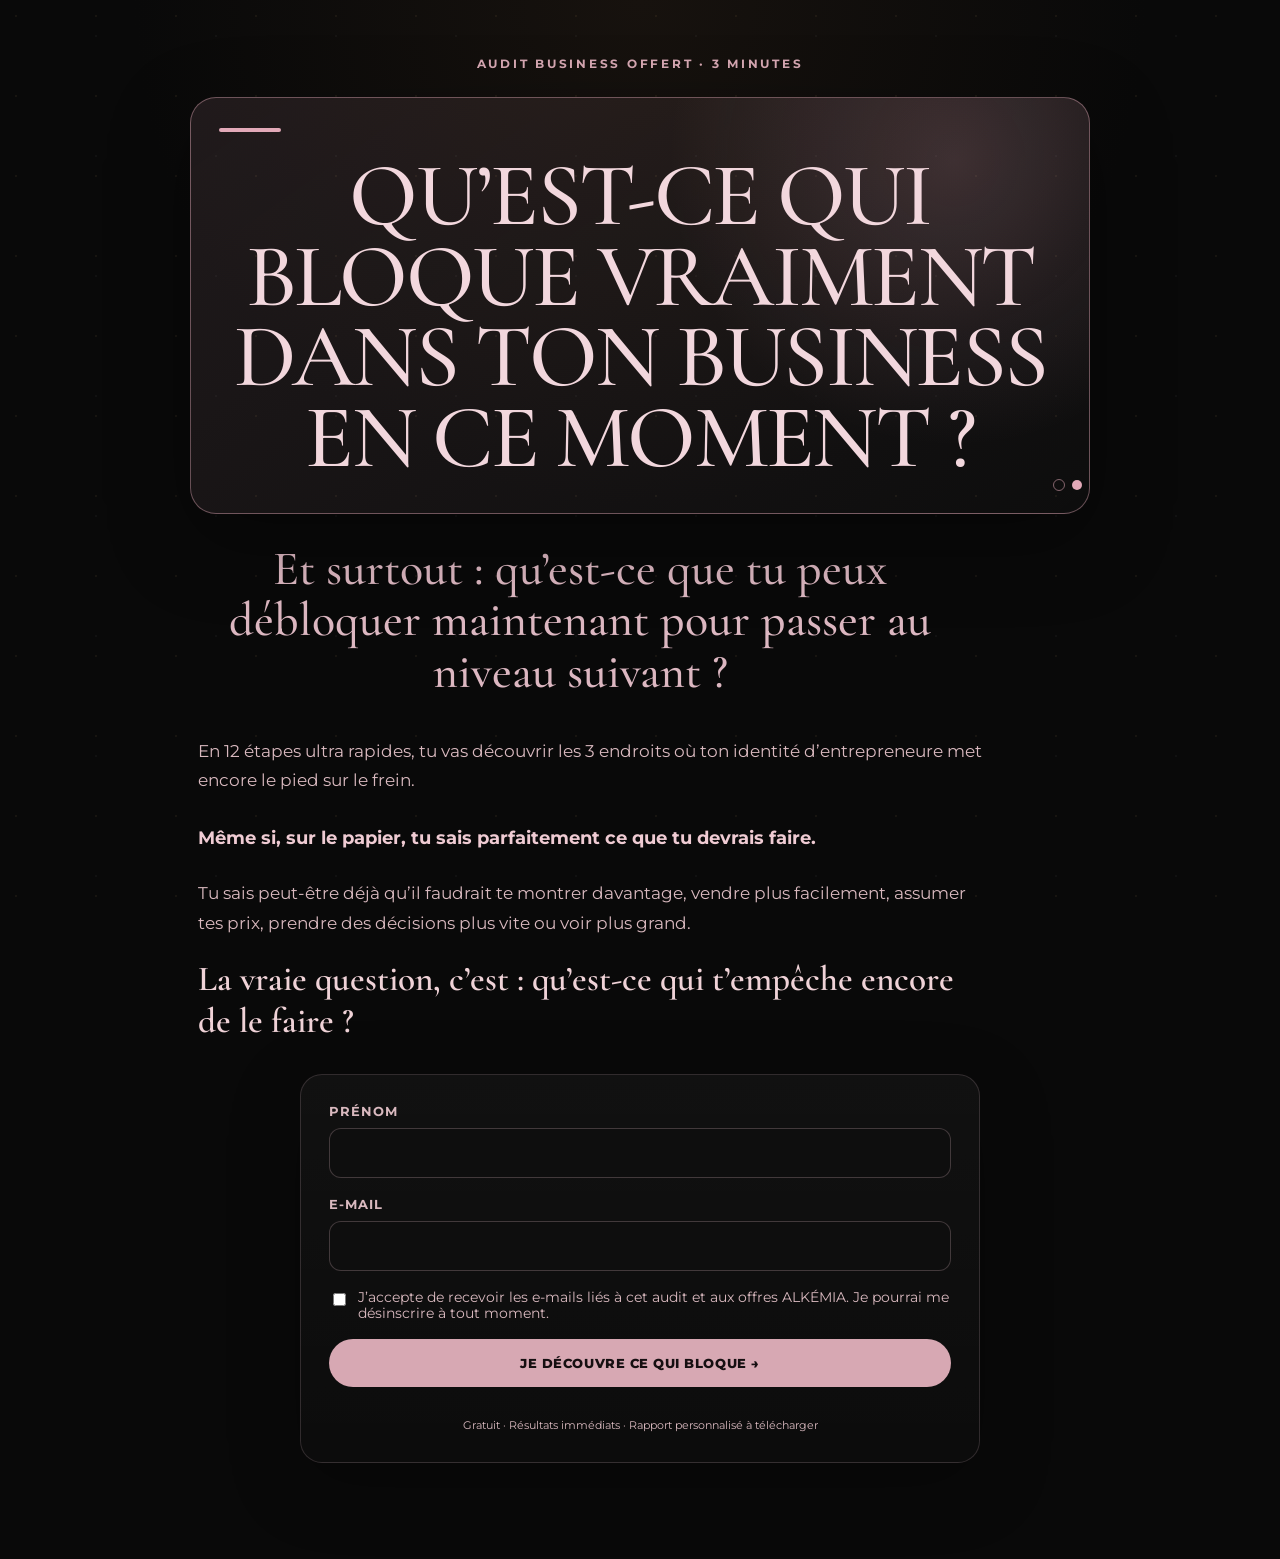
<file: index.html>
<!doctype html>
<html lang="fr">
<head>
  <meta charset="UTF-8" />
  <meta name="viewport" content="width=device-width, initial-scale=1.0" />
  <title>Diagnostic SUCCESS — ALKÉMIA</title>
  <meta name="description" content="Découvre les dimensions de ton identité entrepreneuriale qui freinent aujourd’hui la croissance de ton business." />
  <link rel="preconnect" href="https://fonts.googleapis.com">
  <link rel="preconnect" href="https://fonts.gstatic.com" crossorigin>
  <link href="https://fonts.googleapis.com/css2?family=Cormorant+Garamond:wght@500;600;700&family=Montserrat:wght@400;500;600;700&display=swap" rel="stylesheet">
  <link rel="stylesheet" href="/styles.css" />
</head>
<body>
  <main>
    <section class="hero shell">
      <div class="eyebrow">AUDIT BUSINESS OFFERT · 3 MINUTES</div>
      <h1>QU’EST-CE QUI BLOQUE VRAIMENT DANS TON BUSINESS EN CE MOMENT ?</h1>
      <h2>Et surtout : qu’est-ce que tu peux débloquer maintenant pour passer au niveau suivant ?</h2>
      <div class="hero-copy">
        <p>En 12 étapes ultra rapides, tu vas découvrir les 3 endroits où ton identité d’entrepreneure met encore le pied sur le frein.</p>
        <p class="hero-highlight">Même si, sur le papier, tu sais parfaitement ce que tu devrais faire.</p>
        <p>Tu sais peut-être déjà qu’il faudrait te montrer davantage, vendre plus facilement, assumer tes prix, prendre des décisions plus vite ou voir plus grand.</p>
        <p class="hero-question">La vraie question, c’est : qu’est-ce qui t’empêche encore de le faire ?</p>
      </div>
      <form name="diagnostic-success" method="POST" data-netlify="true" netlify-honeypot="bot-field" id="lead-form" class="form-card form-card--compact">
        <input type="hidden" name="form-name" value="diagnostic-success">
        <p class="hidden"><label>Ne pas remplir : <input name="bot-field"></label></p>
        <label>Prénom<input type="text" name="prenom" required></label>
        <label>E-mail<input type="email" name="email" required></label>
        <label class="consent"><input type="checkbox" name="consent_marketing" value="oui" required><span>J’accepte de recevoir les e-mails liés à cet audit et aux offres ALKÉMIA. Je pourrai me désinscrire à tout moment.</span></label>
        <button type="submit">JE DÉCOUVRE CE QUI BLOQUE →</button>
        <small class="form-reassurance">Gratuit · Résultats immédiats · Rapport personnalisé à télécharger</small>
      </form>
    </section>

    <section id="quiz" class="quiz-shell hidden">
      <div class="quiz-topbar">
        <span id="progress-label">Étape 1 sur 12</span>
        <div class="progress"><span id="progress-bar"></span></div>
      </div>
      <div class="quiz-card">
        <div class="dimension" id="dimension-label"></div>
        <h2 id="question-text">Coche toutes les affirmations qui te ressemblent aujourd’hui.</h2>
        <p class="quiz-help">Tu peux en sélectionner plusieurs.</p>
        <div id="answers" class="answers answers--multi"></div>
        <button id="next-dimension" type="button" class="quiz-next">SUIVANT →</button>
      </div>
    </section>

    <section id="results" class="shell hidden"></section>
  </main>

  <script src="/app.js"></script>
</body>
</html>
</file>
<file: styles.css>
:root{--bg:#090909;--panel:#121212;--panel2:#171717;--text:#e8cfd2;--muted:#c9aeb2;--gold:#c9a56a;--line:#2b2927;--white:#fff}
*{box-sizing:border-box}html{scroll-behavior:smooth}body{margin:0;background:radial-gradient(circle at top,#17120e 0,#090909 30%,#090909 100%);color:var(--text);font-family:Montserrat,Arial,sans-serif}
body:before{content:"";position:fixed;inset:0;pointer-events:none;background-image:radial-gradient(circle at 20% 20%,rgba(201,165,106,.08) 0 1px,transparent 1px),radial-gradient(circle at 80% 30%,rgba(255,255,255,.035) 0 1px,transparent 1px);background-size:80px 80px,120px 120px}
.shell,.quiz-shell{width:min(100% - 32px,980px);margin:auto}.hero{padding:72px 0 96px}.eyebrow,.dimension{font-size:.78rem;letter-spacing:.22em;color:var(--gold);font-weight:700;text-transform:uppercase}
h1,h2,h3{font-family:"Cormorant Garamond",serif;margin:0 0 20px}h1{font-size:clamp(2.7rem,7vw,5.6rem);line-height:.92;letter-spacing:-.03em}h2{font-size:clamp(2rem,5vw,3.4rem);line-height:1.05}h3{font-size:clamp(1.7rem,4vw,2.7rem)}
p{font-size:1.05rem;line-height:1.8;color:var(--muted)}strong{color:var(--text)}
.callout,.intro-card,.form-card,.quiz-card,.result-card,.offer-card{background:linear-gradient(180deg,rgba(255,255,255,.035),rgba(255,255,255,.015));border:1px solid var(--line);border-radius:22px;padding:28px;margin:34px 0;box-shadow:0 20px 70px rgba(0,0,0,.25)}
.callout{border-color:rgba(201,165,106,.4)}.callout-kicker{color:var(--gold);font-weight:700;letter-spacing:.06em}
.score-demo{display:grid;grid-template-columns:repeat(2,1fr);gap:18px;margin:34px 0}.score-demo>div{background:var(--panel);border:1px solid var(--line);border-radius:18px;padding:22px}.score-demo span{display:block;color:var(--gold);font-size:.8rem;letter-spacing:.14em;font-weight:700}.score-demo strong{font-family:"Cormorant Garamond",serif;font-size:3rem;display:block;margin:8px 0}.score-demo small{color:var(--muted);line-height:1.5}
.form-card{display:grid;gap:18px}.form-card label{display:grid;gap:9px;font-size:.82rem;text-transform:uppercase;letter-spacing:.08em;font-weight:700}.form-card input[type="text"],.form-card input[type="email"]{background:#0e0e0e;border:1px solid #34302c;border-radius:12px;padding:16px;color:var(--white);font:inherit}.consent{grid-template-columns:auto 1fr!important;align-items:flex-start;text-transform:none!important;letter-spacing:0!important;font-weight:400!important;color:var(--muted);font-size:.85rem!important}.consent input{margin-top:4px}button,.cta{border:0;border-radius:999px;background:var(--gold);color:#111;padding:16px 22px;font-weight:800;letter-spacing:.04em;cursor:pointer;text-decoration:none;display:inline-block;text-align:center}.hidden{display:none!important}
.quiz-shell{padding:60px 0 90px}.quiz-topbar{margin-bottom:26px;color:var(--muted);font-size:.88rem}.progress{height:8px;background:#222;border-radius:99px;overflow:hidden;margin-top:10px}.progress span{display:block;height:100%;width:0;background:var(--gold);transition:width .2s}.quiz-card h2{margin-top:12px}.answers{display:grid;gap:12px;margin-top:28px}.answer-btn{background:#111;border:1px solid #34302c;color:var(--text);padding:16px 18px;border-radius:14px;text-align:left;font:inherit;transition:.15s}.answer-btn:hover{border-color:var(--gold);transform:translateY(-1px)}
.results-head{padding-top:74px}.scores-grid{display:grid;grid-template-columns:repeat(3,1fr);gap:14px;margin:28px 0 40px}.score-card{background:var(--panel);border:1px solid var(--line);border-radius:16px;padding:18px}.score-card span{display:block;color:var(--muted);font-size:.74rem;letter-spacing:.09em}.score-card strong{display:block;font-family:"Cormorant Garamond",serif;font-size:2.2rem;margin-top:6px}.priority-list{display:grid;gap:20px}.result-card h3{margin-bottom:8px}.result-card .score-badge{color:var(--gold);font-weight:800}.result-card h4{margin:22px 0 6px;font-size:.95rem;color:var(--gold);text-transform:uppercase;letter-spacing:.08em}.offers{margin:54px 0 90px}.offer-card.primary{border-color:rgba(201,165,106,.5)}
@media(max-width:700px){.hero{padding-top:44px}.score-demo,.scores-grid{grid-template-columns:1fr}.callout,.intro-card,.form-card,.quiz-card,.result-card,.offer-card{padding:21px;border-radius:18px}p{font-size:1rem}.quiz-shell{padding-top:34px}}
/* ALKÉMIA — féminisation éditoriale */
body{color:var(--text)}
h1,h2,h3{color:#efd7da;font-weight:600}
.hero h2,.results-head h1 + p strong{font-style:italic;color:#d8b7bc}
p{color:#c9aeb2}
strong{color:#efd7da}
.callout p,.intro-card p,.offer-card p,.result-card p{color:#c9aeb2}
.quiz-card h2{color:#efd7da}
.answer-btn{color:#e8cfd2}
.score-card strong,.score-demo strong{color:#efd7da}
.form-card input[type="text"],.form-card input[type="email"]{color:#efd7da}
.cta,button{font-family:Montserrat,Arial,sans-serif}
.eyebrow,.dimension,.score-demo span,.result-card h4{color:#c9a56a}
.hero>p:first-of-type,.intro-card p:first-of-type{font-family:"Cormorant Garamond",serif;font-size:1.28rem}

/* v3 — ALKÉMIA visual identity: blush + feminine editorial hierarchy */
html body main,html body main p,html body main small,html body main label,
html body main .quiz-topbar,html body main .consent{color:#d9b9bf!important}
html body main strong{color:#f0d5d9!important}
html body main h1,html body main h2,html body main h3{color:#e9cbd0!important}
html body main h1{font-family:"Cormorant Garamond",Georgia,serif!important;font-weight:500!important}
html body main h2{font-family:"Cormorant Garamond",Georgia,serif!important;font-style:italic!important;font-weight:500!important;color:#dcbcc2!important}
html body main h3{font-family:"Cormorant Garamond",Georgia,serif!important;font-weight:500!important}
html body main .hero>p:first-of-type{font-family:"Cormorant Garamond",Georgia,serif!important;font-size:1.35rem!important;font-style:italic!important;color:#e0c2c7!important}
html body main .eyebrow,html body main .dimension,html body main .callout-kicker,
html body main .score-demo span,html body main .result-card h4{color:#c9a56a!important}
html body main .callout{background:linear-gradient(135deg,rgba(217,185,191,.09),rgba(201,165,106,.035))!important;border-color:rgba(217,185,191,.28)!important}
html body main .intro-card,html body main .form-card,html body main .quiz-card,
html body main .result-card,html body main .offer-card{border-color:rgba(217,185,191,.18)!important}
html body main .score-demo small,html body main .score-card span{color:#cbaeb4!important}
html body main .score-demo strong,html body main .score-card strong{color:#efd2d7!important}
html body main .answer-btn{color:#e3c5ca!important;border-color:rgba(217,185,191,.22)!important}
html body main input[type="text"],html body main input[type="email"]{color:#efd2d7!important;border-color:rgba(217,185,191,.25)!important}

/* v4 — rose monochrome, typographie simplifiée */
:root{--gold:#d7a8b3!important;--text:#e8cbd1!important;--muted:#c79fa8!important;--line:#3a292e!important}
html body main .eyebrow,html body main .dimension,html body main .callout-kicker,
html body main .score-demo span,html body main .result-card h4,
html body main .score-badge{color:#d7a8b3!important}
html body main .progress span{background:#d7a8b3!important}
html body main button,html body main .cta{background:#d7a8b3!important;color:#160f11!important}
html body main .callout{background:linear-gradient(135deg,rgba(215,168,179,.10),rgba(239,205,212,.025))!important;border-color:rgba(215,168,179,.30)!important}
html body main .offer-card.primary{border-color:rgba(215,168,179,.35)!important}
html body main .answer-btn:hover{border-color:#d7a8b3!important}
html body main h1,html body main h2,html body main h3,
html body main .score-demo strong,html body main .score-card strong{
font-family:"Cormorant Garamond",Georgia,serif!important
}
html body main h2{font-style:normal!important}
html body main p,html body main small,html body main label,html body main button,
html body main .cta,html body main .eyebrow,html body main .dimension,
html body main .quiz-topbar,html body main .answer-btn{
font-family:Montserrat,Arial,sans-serif!important
}
html body main .hero>p:first-of-type{font-family:Montserrat,Arial,sans-serif!important;font-size:1.05rem!important;font-style:normal!important}

/* v5 — mettre en scène le contraste Vision / Audace */
html body main .score-demo{gap:22px!important;margin:44px 0!important}
html body main .score-demo>div{
position:relative!important;
padding:30px 28px!important;
background:linear-gradient(145deg,rgba(215,168,179,.13),rgba(255,255,255,.018))!important;
border:1px solid rgba(215,168,179,.34)!important;
box-shadow:0 18px 55px rgba(0,0,0,.32)!important
}
html body main .score-demo span{font-size:.9rem!important;letter-spacing:.2em!important}
html body main .score-demo strong{font-size:4.4rem!important;line-height:.95!important;margin:12px 0!important}
html body main .score-demo small{font-size:.92rem!important}
html body main .score-demo>div:first-child strong{color:#f0d4da!important}
html body main .score-demo>div:last-child{
background:linear-gradient(145deg,rgba(184,116,132,.18),rgba(255,255,255,.018))!important;
border-color:rgba(226,170,183,.52)!important
}
html body main .score-demo>div:last-child strong{color:#e2aab7!important}

/* v6 — réponses du quiz : contraste lisible */
html body main .answer-btn,
html body main button.answer-btn{
background:#d7a8b3!important;
color:#171012!important;
font-weight:600!important;
border-color:#d7a8b3!important
}
html body main .answer-btn:hover,
html body main button.answer-btn:hover{
background:#e3bbc4!important;
color:#171012!important;
border-color:#e3bbc4!important
}

/* v7 — résultats : mots-clés et scores prioritaires */
html body main .score-card span{
font-size:.92rem!important;
font-weight:700!important;
letter-spacing:.12em!important;
color:#d7a8b3!important
}
html body main .score-card strong{font-size:2.8rem!important}
html body main .score-card--priority{
background:linear-gradient(145deg,rgba(215,168,179,.22),rgba(184,116,132,.10))!important;
border:2px solid #d7a8b3!important;
box-shadow:0 16px 45px rgba(0,0,0,.28)!important;
transform:translateY(-2px)
}
html body main .score-card--priority span{color:#efcbd3!important;font-size:1rem!important}
html body main .score-card--priority strong{color:#f3d7dd!important;font-size:3.35rem!important}
html body main .score-card em{
display:block;margin-top:8px;color:#d7a8b3;font-family:Montserrat,Arial,sans-serif;
font-size:.72rem;font-style:normal;font-weight:700;text-transform:uppercase;letter-spacing:.08em
}

/* v8 — transition personnelle avant les accompagnements */
html body main .about-aurelia{
margin:72px 0 54px!important;
padding:42px!important;
border:1px solid rgba(215,168,179,.24)!important;
border-radius:24px!important;
background:linear-gradient(145deg,rgba(215,168,179,.10),rgba(255,255,255,.018))!important
}
html body main .about-aurelia h2{max-width:780px!important;margin-top:10px!important}
html body main .about-aurelia p{max-width:820px!important}
@media(max-width:700px){html body main .about-aurelia{padding:24px!important;margin-top:52px!important}}


/* Photo Aurélia — présentation */
.about-aurelia{
  display:grid;
  grid-template-columns:minmax(260px,.78fr) minmax(0,1.35fr);
  gap:42px;
  align-items:center;
}
.about-photo{
  align-self:stretch;
  min-height:520px;
}
.about-photo img{
  display:block;
  width:100%;
  height:100%;
  min-height:520px;
  object-fit:cover;
  object-position:center center;
  border-radius:20px;
}
@media (max-width:760px){
  .about-aurelia{grid-template-columns:1fr;gap:28px;}
  .about-photo{min-height:0;}
  .about-photo img{height:auto;min-height:0;aspect-ratio:4/5;object-fit:cover;}
}


/* Correction section présentation : mise en page large et équilibrée */
.about-aurelia{
  display:grid !important;
  grid-template-columns:minmax(320px, 42%) minmax(0, 58%) !important;
  gap:48px !important;
  align-items:center !important;
  width:100% !important;
  max-width:none !important;
  padding:42px !important;
}
.about-aurelia .about-copy{min-width:0;width:100% !important;}
.about-aurelia .about-copy h2{
  font-size:clamp(36px,4vw,58px) !important;
  line-height:1.02 !important;
  max-width:760px !important;
}
.about-aurelia .about-copy p{
  max-width:760px !important;
  font-size:17px !important;
  line-height:1.7 !important;
}
.about-aurelia .about-photo{
  display:block !important;
  width:100% !important;
  min-height:620px !important;
}
.about-aurelia .about-photo img{
  display:block !important;
  width:100% !important;
  height:620px !important;
  min-height:0 !important;
  object-fit:cover !important;
  object-position:center !important;
  border-radius:22px !important;
}
@media(max-width:760px){
 .about-aurelia{grid-template-columns:1fr !important;padding:24px !important;gap:28px !important;}
 .about-aurelia .about-photo{min-height:0 !important;}
 .about-aurelia .about-photo img{height:auto !important;aspect-ratio:4/5 !important;}
 .about-aurelia .about-copy h2{font-size:38px !important;}
}


/* Présentation Aurélia : texte sous la photo en pleine largeur */
.about-aurelia{display:block !important;}
.about-aurelia .about-top{
  display:grid;
  grid-template-columns:minmax(320px,42%) minmax(0,58%);
  gap:48px;
  align-items:start;
}
.about-aurelia .about-photo{min-height:0 !important;}
.about-aurelia .about-photo img{
  height:auto !important;
  min-height:0 !important;
  aspect-ratio:4/5;
  object-fit:cover !important;
}
.about-aurelia .about-copy--top h2{margin-top:12px;}
.about-aurelia .about-copy--full{
  width:100% !important;
  max-width:none !important;
  margin-top:30px;
}
.about-aurelia .about-copy--full p{
  width:100% !important;
  max-width:none !important;
}
@media(max-width:760px){
 .about-aurelia .about-top{display:block;}
 .about-aurelia .about-copy--top{margin-top:26px;}
 .about-aurelia .about-copy--full{margin-top:0;}
}


/* Transition vers les accompagnements */
.offers-transition{
  margin:72px 0 34px;
  padding:38px 42px;
  border-top:1px solid rgba(215,168,179,.42);
  border-bottom:1px solid rgba(215,168,179,.24);
  text-align:center;
}
.offers-transition h2{
  max-width:850px;
  margin:10px auto 22px;
  font-size:clamp(34px,4vw,52px);
  line-height:1.04;
}
.offers-transition p{
  max-width:820px;
  margin:12px auto;
  font-size:17px;
  line-height:1.7;
}
.offer-for{
  margin-bottom:18px;
  padding-bottom:14px;
  border-bottom:1px solid rgba(215,168,179,.28);
  color:#e8b8c3;
  font-size:12px;
  line-height:1.5;
  font-weight:700;
  letter-spacing:.08em;
}
@media(max-width:760px){
 .offers-transition{margin-top:52px;padding:30px 10px;}
 .offers-transition h2{font-size:34px;}
}


/* Rapport personnalisé — bloc de téléchargement */
.download-report{
  margin:52px 0 22px;
  padding:34px 38px;
  border:1px solid rgba(215,168,179,.38);
  border-radius:22px;
  background:linear-gradient(145deg,rgba(215,168,179,.16),rgba(255,255,255,.018));
  text-align:center;
}
.download-report h2{margin:10px auto 14px;max-width:720px;}
.download-report p{max-width:760px;margin:0 auto 22px;}
.download-report button{font-size:.86rem;}
@media(max-width:700px){
 .download-report{padding:26px 20px;margin-top:40px;}
 .download-report button{width:100%;padding:15px 14px;}
}

/* Liens ALKÉMIA en fin de résultats */
.result-social-links{
  display:flex;
  justify-content:center;
  align-items:center;
  gap:12px;
  flex-wrap:wrap;
  margin:22px 0 10px;
  text-align:center;
  font-size:13px;
  font-weight:600;
}
.result-social-links a{
  color:#d7a8b3;
  text-decoration:none;
  border-bottom:1px solid rgba(215,168,179,.45);
  padding-bottom:2px;
}
.result-social-links a:hover{color:#efd2d7;border-bottom-color:#efd2d7;}
.result-social-links span{color:#8f6d75;}
@media(max-width:600px){
  .result-social-links{flex-direction:column;gap:8px;}
  .result-social-links span{display:none;}
}

/* v12 — audit express : landing allégée + 12 écrans multi-sélection */
.hero{padding-top:56px!important;}
.hero h1{max-width:920px;margin:12px auto 12px;text-align:center;font-size:clamp(44px,6vw,78px)!important;line-height:.94!important;}
.hero>h2{max-width:800px;margin:0 auto 22px;text-align:center;font-size:clamp(25px,3vw,38px)!important;line-height:1.08!important;color:#d7a8b3!important;}
.hero .eyebrow{text-align:center;}
.hero-lead,.hero-tease{max-width:780px!important;margin:18px auto!important;text-align:center;font-size:17px!important;line-height:1.65!important;}
.audit-promise{display:flex;justify-content:center;gap:10px;flex-wrap:wrap;margin:24px auto;}
.audit-promise span{padding:9px 14px;border:1px solid rgba(215,168,179,.38);border-radius:999px;background:rgba(215,168,179,.08);font:600 12px/1.2 Montserrat,sans-serif;color:#e8bbc5;}
.form-card--compact{max-width:680px!important;margin:30px auto 0!important;}
.form-reassurance{display:block;margin-top:12px;text-align:center;color:#9f858b;font-size:11px;line-height:1.5;}
.quiz-help{margin:-8px 0 20px;color:#a98b92;font-size:13px;}
.answers--multi{display:grid;gap:10px;}
.check-answer{display:grid;grid-template-columns:28px 1fr;gap:12px;align-items:start;padding:16px 17px;border:1px solid rgba(215,168,179,.3);border-radius:14px;background:rgba(255,255,255,.025);cursor:pointer;transition:.18s ease;}
.check-answer:hover,.check-answer.is-selected{border-color:#d7a8b3;background:rgba(215,168,179,.13);}
.check-answer input{position:absolute;opacity:0;pointer-events:none;}
.check-mark{display:flex;width:25px;height:25px;align-items:center;justify-content:center;border:1px solid rgba(215,168,179,.55);border-radius:7px;color:transparent;font-weight:800;background:#171012;}
.check-answer.is-selected .check-mark{background:#d7a8b3;color:#171012;border-color:#d7a8b3;}
.check-text{font-size:14px;line-height:1.5;color:#eadde0;}
.quiz-next{width:100%;margin-top:22px;}
@media(max-width:700px){
 .hero{padding-top:34px!important;}
 .hero h1{font-size:43px!important;}
 .hero>h2{font-size:25px!important;}
 .hero-lead,.hero-tease{font-size:15px!important;}
 .form-card--compact{padding:22px!important;}
 .check-answer{padding:14px;}
 .check-text{font-size:13px;}
}

/* v9 — version finale validée */
.hero{max-width:900px}.hero-copy{margin:38px 0 32px;max-width:780px}.hero-copy p{margin:0 0 24px;line-height:1.75}.hero-copy .hero-highlight{color:#efcbd3!important;font-weight:700;font-size:1.12rem!important}.hero-copy .hero-question{font-family:"Cormorant Garamond",Georgia,serif!important;color:#efd2d7!important;font-size:clamp(1.55rem,4vw,2.2rem)!important;line-height:1.2;font-weight:600}
.tie-answer .check-text{display:grid;gap:5px}.tie-answer .check-text strong{font-size:.78rem;letter-spacing:.12em;color:#171012!important}.tie-answer .check-text span{line-height:1.45}.quiz-next:disabled{opacity:.42;cursor:not-allowed}
.result-card--premium{border-color:rgba(215,168,179,.48)!important;background:linear-gradient(145deg,rgba(215,168,179,.12),rgba(255,255,255,.018))!important}.result-card--premium .score-badge{font-size:.78rem;letter-spacing:.12em}.result-card--premium h3{font-size:clamp(2rem,4vw,2.8rem);line-height:1.05;margin-top:12px}.result-insight{margin-top:24px;padding-top:20px;border-top:1px solid rgba(215,168,179,.3)}
.priority-reveal{margin:72px 0;text-align:center;padding:46px 28px;border-top:1px solid rgba(215,168,179,.42);border-bottom:1px solid rgba(215,168,179,.28)}.priority-reveal h2{font-size:clamp(2.8rem,7vw,4.8rem);line-height:.95;color:#e7afbd!important;margin:18px 0}.priority-reveal p{max-width:680px;margin:20px auto}.priority-reveal h3 span{color:#e7afbd}
.about-aurelia--new .about-punch{font-size:1.25rem!important}.offers-transition--new{border-bottom:0;margin-bottom:12px}.offers-transition--new h2{font-size:clamp(2.8rem,6vw,4.8rem)!important}.offers--new{margin-top:20px}.success-card{padding:42px!important;border:1px solid rgba(215,168,179,.65)!important;background:linear-gradient(145deg,rgba(124,58,76,.32),rgba(215,168,179,.08))!important}.success-card h2{font-size:clamp(2.35rem,5vw,4rem)!important;line-height:1}.success-rhythm{color:#efcbd3!important;font-weight:600}.success-promise{margin:28px 0;padding:22px;border-top:1px solid rgba(215,168,179,.4);border-bottom:1px solid rgba(215,168,179,.4);font-family:"Cormorant Garamond",Georgia,serif;font-size:1.65rem;line-height:1.3;text-align:center;color:#efd2d7}.success-card button{width:100%}.success-card small{display:block;text-align:center;margin-top:14px}.secondary-offers{display:grid;grid-template-columns:1fr 1fr;gap:18px}.secondary-offers .offer-card{margin:0}.result-social-links--full{display:grid!important;gap:9px!important}.result-social-links--full a{overflow-wrap:anywhere}
@media(max-width:700px){.scores-grid{grid-template-columns:repeat(2,minmax(0,1fr))!important;gap:10px}.score-card{padding:15px 12px!important}.score-card span{font-size:.72rem!important}.score-card strong{font-size:2.25rem!important}.score-card--priority{background:linear-gradient(145deg,rgba(215,168,179,.30),rgba(184,116,132,.13))!important}.score-card--priority strong{font-size:2.65rem!important}.priority-reveal{margin:52px 0;padding:36px 12px}.success-card{padding:26px 20px!important}.secondary-offers{grid-template-columns:1fr}.result-card--premium{padding:24px 20px!important}}

/* v10 — priorités ultra-visibles + PDF premium */
.score-card--priority{background:#d58ca4!important;border:2px solid #ffd7e3!important;box-shadow:0 14px 38px rgba(213,140,164,.32)!important}
.score-card--priority span,.score-card--priority strong{color:#130b0e!important}
.score-card--priority em{display:inline-block!important;background:#160d11!important;color:#f8e4ea!important;border-radius:999px!important;padding:5px 9px!important;margin-top:8px!important;font-style:normal!important;font-weight:800!important;letter-spacing:.1em!important}

/* v11 — contraste priorité absolu */
.scores-grid .score-card.score-card--priority{background:#e2a9b8!important;background-image:none!important;border:2px solid #f7dce4!important}
.scores-grid .score-card.score-card--priority span,.scores-grid .score-card.score-card--priority strong{color:#120b0e!important}

/* v12 — aucun libellé ne dépasse sur mobile */
.score-card span{overflow-wrap:anywhere;word-break:break-word;hyphens:auto;max-width:100%}
@media(max-width:700px){
 .scores-grid .score-card span{font-size:.62rem!important;letter-spacing:.035em!important;line-height:1.15!important}
}

/* v13 — accueil plus aéré */
.hero-copy{padding-top:18px;padding-bottom:24px}
.hero-copy .eyebrow{margin-bottom:22px!important}
.hero-copy h1{margin-bottom:26px!important}
.hero-copy p{margin-bottom:20px!important}
.hero-copy .highlight,.hero-copy .hero-highlight{margin:26px 0!important}
.hero-copy .cta,.hero-copy button,.hero-copy .btn{margin-top:18px!important}
@media(max-width:700px){
 .hero-copy{padding-top:28px!important;padding-bottom:34px!important}
 .hero-copy .eyebrow{margin-bottom:20px!important}
 .hero-copy h1{line-height:1.03!important;margin-bottom:28px!important}
 .hero-copy p{line-height:1.65!important;margin-bottom:22px!important}
}

/* v14 — hero ancré, éditorial et plus désirable */
.hero{position:relative}
.hero>h1{
  position:relative!important;
  margin:26px 0 30px!important;
  padding:30px 28px 34px!important;
  border:1px solid rgba(226,169,184,.42)!important;
  border-radius:26px!important;
  background:
    radial-gradient(circle at 85% 15%,rgba(226,169,184,.18),transparent 34%),
    linear-gradient(145deg,rgba(226,169,184,.105),rgba(255,255,255,.018))!important;
  box-shadow:0 26px 80px rgba(0,0,0,.34)!important;
  font-size:clamp(3rem,7vw,5.8rem)!important;
  line-height:.9!important;
  color:#f2d7dd!important;
}
.hero>h1:before{
  content:"";
  display:block;
  width:62px;height:4px;border-radius:99px;
  background:#e2a9b8;
  margin-bottom:24px;
}
.hero>h1:after{
  content:"";
  position:absolute;
  right:24px;bottom:22px;
  width:10px;height:10px;border:1px solid rgba(226,169,184,.55);
  border-radius:50%;
  box-shadow:18px 0 0 -1px #e2a9b8;
}
.hero>h2{
  max-width:780px!important;
  margin:0 0 38px!important;
  font-size:clamp(1.8rem,4vw,3rem)!important;
  color:#dcb7c1!important;
}
.hero-copy{
  max-width:800px!important;
  padding:0 8px!important;
}
@media(max-width:700px){
 .hero{padding-top:42px!important}
 .hero>h1{
   margin:20px 0 26px!important;
   padding:25px 20px 29px!important;
   border-radius:22px!important;
   font-size:clamp(2.7rem,13vw,4rem)!important;
   line-height:.91!important;
 }
 .hero>h1:before{width:48px;height:3px;margin-bottom:20px}
 .hero>h2{font-size:1.75rem!important;line-height:1.05!important;margin-bottom:34px!important}
 .hero-copy{padding:0!important}
}
</file>
